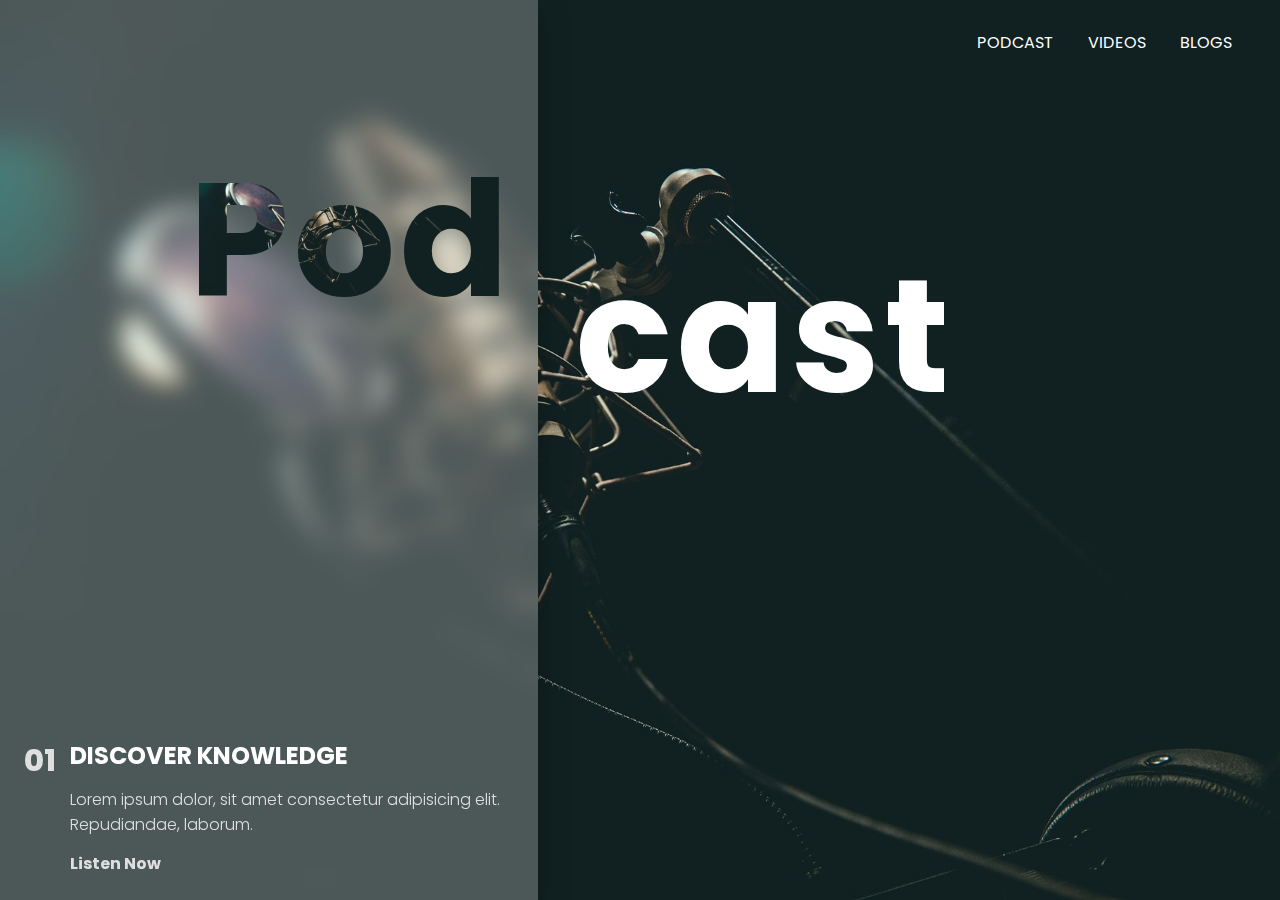
<file: Glassmorphic/index.html>
<!DOCTYPE html>
<html lang="en">

<head>
    <meta charset="UTF-8">
    <meta http-equiv="X-UA-Compatible" content="IE=edge">
    <meta name="viewport" content="width=device-width, initial-scale=1.0">
    <link rel="stylesheet" href="https://cdn.jsdelivr.net/npm/bootstrap-icons@1.8.2/font/bootstrap-icons.css"
        integrity="sha384-eoTu3+HydHRBIjnCVwsFyCpUDZHZSFKEJD0mc3ZqSBSb6YhZzRHeiomAUWCstIWo" crossorigin="anonymous">
    <link rel="preconnect" href="https://fonts.googleapis.com">
    <link rel="preconnect" href="https://fonts.gstatic.com" crossorigin>
    <link href="https://fonts.googleapis.com/css2?family=Poppins:wght@200;300;400;500;600;700;800&display=swap"
        rel="stylesheet">
    <link rel="stylesheet" href="style.css">
    <title>Podcast</title>
</head>

<body>
    <header>
        <nav>
            <div class="container">
                <div class="menu">
                    <ul class="socialMedia">
                        <li>
                            <a href="#" class="icon"><i class="bi bi-facebook"></i></a>
                        </li>
                        <li>
                            <a href="#" class="icon"><i class="bi bi-instagram"></i></a>
                        </li>
                        <li>
                            <a href="#" class="icon"><i class="bi bi-twitter"></i></a>
                        </li>
                    </ul>
                    <ul class="navLink">
                        <li><a href="#">Podcast</a></li>
                        <li><a href="#">Videos</a></li>
                        <li><a href="#">Blogs</a></li>
                    </ul>
                </div>

            </div>
        </nav>
        <div class="glass">
            <h1 class="h-glass">Pod</h1>
            <div class="info">
                <div class="num">01</div>
                <div class="infoText">
                    <h2>Discover Knowledge</h2>
                    <p>Lorem ipsum dolor, sit amet consectetur adipisicing elit. Repudiandae, laborum.</p>
                    <h4>Listen Now <i class="bi bi-arrow-right"></i></h4>
                </div>
            </div>
        </div>
        <h1 class="cast">cast</h1>
    </header>
</body>

</html>
</file>
<file: Glassmorphic/style.css>
* {
    margin: 0;
    padding: 0;
    box-sizing: border-box;
    font-family: 'Poppins', sans-serif;
}

.icon{
    color: #fff;
    font-size: 22px;
}

nav {
    position: relative;
    transition: 0.4s;
}

nav a {
    text-decoration: none;
    color: #1f1f1f;
}

nav ul {
    text-decoration: none;
    list-style-type: none;
}

nav .container {
    max-width: 100vw;
    padding: 1rem 3rem;

}

nav .menu {
    display: flex;
    justify-content: space-between;
    justify-items: center;
    padding-top: 14px;
}

nav .socialMedia {
    display: flex;
    justify-items: start;
    align-items: center;
    gap: 16px;
    z-index: 2;
}

nav ul li {
    display: inline-block;
}

nav ul li a {
    text-transform: uppercase;
    font-weight: 400;
    font-size: 1rem;
}

.navLink {
    display: flex;
    justify-items: start;
    align-items: center;
    gap: 34px;
    z-index: 2;
}

.navLink li a{
    color: #fff;
}

.navLink li a:hover{
    color: rgb(0, 157, 99);
}

header {
    background: url(./assets/podcast1.jpg) top no-repeat fixed;
    height: 100vh;
    position: relative;
    background-size: cover;
    overflow: hidden;
}


header h1 {
    position: absolute;
    font-size: 10rem;
    letter-spacing: 5px;
    font-weight: 700;
    top: 0;
    right: 0;
    transform: translateY(50%);
    padding-right: 24px;
}


.h-glass {
    background: url(./assets/podcast1.jpg) center no-repeat fixed;
    background-size: cover;
    overflow: hidden;
    color: transparent;
    background-clip: text;
    -webkit-background-clip: text;
    -webkit-text-fill-color: transparent;
}

.cast {
    position: absolute;
    top: 0;
    left: 0;
    transform: translate(45%,90%);
    color: #fff;
}

.glass {
    position: absolute;
    width: 42%;
    height: 100%;
    top: 0;
    left: 0;
    background: rgba(255, 255, 255, 0.25);
    box-shadow: 0 10px 30px rgba(0, 0, 0, 0.3);
    backdrop-filter: blur(12px);
    -webkit-backdrop-filter: blur(11px);
    display: flex;
    justify-items: center;
    align-items: flex-end;

}

.info {
    padding: 24px;
    display: flex;
    justify-items: start;
    gap: 14px;
    color: rgb(223, 223, 223);
}

.num {
    font-size: 30px;
    font-weight: 800;
}

.info h2 {
    color: #fff;
    text-transform: uppercase;
}

.info h4 {
    cursor: pointer;
}

.info h4:hover {
    color: #1f1f1f;
}

.info p {
    font-weight: 300;
}

.infoText {
    display: flex;
    flex-direction: column;
    gap: 14px
}
</file>
